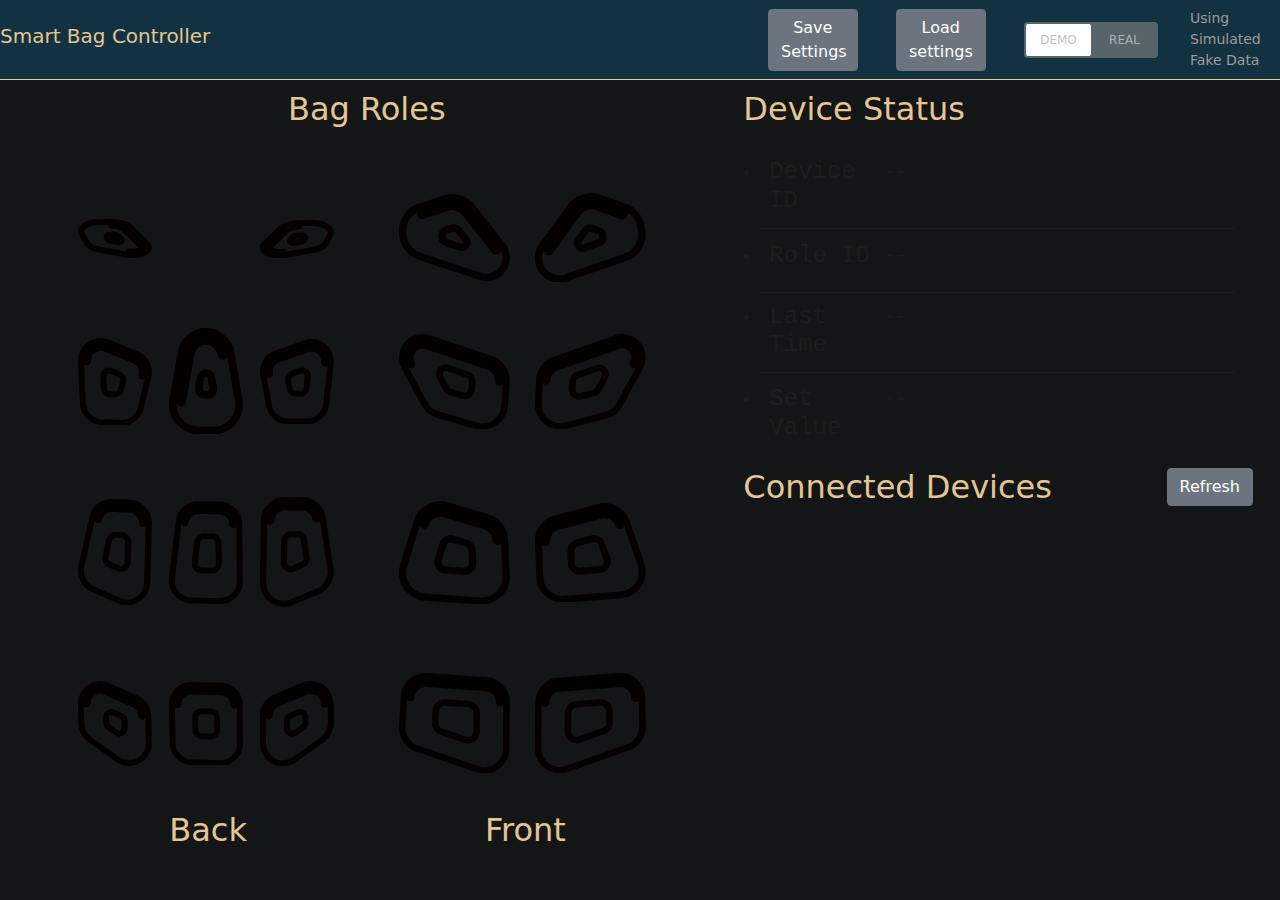
<file: Config_Website/index.html>
<html>
<head>
    <meta charset="utf-8">
    <title>Smart Bag Controller</title>
    <link rel="stylesheet" href="static/bootstrap-5.1.3-dist/css/bootstrap.min.css">
    <script src="static/js/mqtt.min.js"></script>
    <link rel="stylesheet" href="static/css/Grid.css">
    <link rel="stylesheet" href="static/css/Connect.css">
    <link rel="stylesheet" href="static/css/toggle.css">
    <script src="static/js/svg-inject.min.js"></script>
    <script src="static/js/loading.js"></script>
    <script src="static/js/index.js"></script>
    <script src="static/js/MQTT.js"></script>
    <meta name="viewport" content="width=device-width, initial-scale=1">
    <link rel="icon" href="static/img/favicon_chicken_128x128.png">
</head>
<body>
  <div class="nav-container">
    <nav id="navbar" class="navbar navbar-expand-lg navbar-darkxs ">
      <h1 class="navbar-brand">Smart Bag Controller</h1>
      <button id=save-settings class="btn btn-secondary" onClick="Save_Settings()">Save Settings</button>
      <button id=load-settings class="btn btn-secondary" onClick="Load_Settings()">Load settings
        <input type="file" id="upload_json" multiple size="50" onchange="Upload_File(this)">
      </button>
      <div class="can-toggle">
        <input id="a" type="checkbox" onchange="modeCheckboxChanged(this)">
        <label for="a">
          <div class="can-toggle__switch" data-checked="Real" data-unchecked="Demo"></div>
          <div class="can-toggle__label-text">Using Simulated Fake Data</div>
        </label>
      </div>
  
    </nav>
  </div>

  <div class="container-top">
    <div board-with-title>
      <h2 class="bag-roles-title ">Bag Roles </h2>
      <div class="board">
        <div class="back_board ">
          <div class = img_container id=B11>
            <img src="static/img/B11.svg" alt="B11" onload="SVGInject(this)" >
           
          </div>
          <div class = img_container id="B12">
            
          </div>
          <div class = "img_container" id="B13">
            <img src="static/img/B13.svg" alt="B13" onload="SVGInject(this)" >
          </div>
  
          <div class = img_container id="B21">
            <img src="static/img/B21.svg" alt="B21" onload="SVGInject(this)" >
          </div>
          <div class = img_container id="B22">
            <img src="static/img/B22.svg" alt="B22" onload="SVGInject(this)" >
          </div>
          <div class = img_container id="B23">
            <img src="static/img/B23.svg" alt="B23" onload="SVGInject(this)" >
          </div>
  
          <div class = img_container id="B31">
            <img src="static/img/B31.svg" alt="B31" onload="SVGInject(this)" >
          </div>
          <div class = img_container id="B32">
            <img src="static/img/B32.svg" alt="B32" onload="SVGInject(this)" >
          </div>
          <div class = img_container id="B33">
            <img src="static/img/B33.svg" alt="B33" onload="SVGInject(this)" >
          </div>
  
          <div class = img_container id="B41">
            <img src="static/img/B41.svg" alt="B41" onload="SVGInject(this)" >
          </div>
          <div class = img_container id="B42">
            <img src="static/img/B42.svg" alt="B42" onload="SVGInject(this)" >
          </div>
          <div class = img_container id="B43">
            <img src="static/img/B43.svg" alt="B43" onload="SVGInject(this)" >
          </div>
        </div>
      
        <div class="front_board ">
          <div class = img_container id="F11">
            <img src="static/img/F11.svg" alt="F11" onload="SVGInject(this)" >
          </div>
          <div class = img_container id="F12">
            <img src="static/img/F12.svg" alt="F12" onload="SVGInject(this)" >
          </div>
  
          <div class = img_container id="F21">
            <img src="static/img/F21.svg" alt="F21" onload="SVGInject(this)" >
          </div>
          <div class = img_container id="F22">
            <img src="static/img/F22.svg" alt="F22" onload="SVGInject(this)" >
          </div>
  
          <div class = img_container id="F31">
            <img src="static/img/F31.svg" alt="F31" onload="SVGInject(this)" >
          </div>
          <div class = img_container id="F32">
            <img src="static/img/F32.svg" alt="F32" onload="SVGInject(this)" >
          </div>
  
          <div class = img_container id="F41">
            <img src="static/img/F41.svg" alt="F41" onload="SVGInject(this)" >
          </div>
          <div class = img_container id="F42">
            <img src="static/img/F42.svg" alt="F42" onload="SVGInject(this)" >
          </div>
        </div>
  
  
        <h2>Back</h2>
        <h2>Front</h2>
  
      </div>  
    </div>

    <div class="panel ">
      <div class="device-status">
        <h2>Device Status</h2>
        <ul class='list-group'>
          <li class="device-id">
            <div class="device-panel-item-dark">
              <h4>Device ID</h4>
              <p>Wemo-abcd1234</p>
              <button type="button" class="btn btn-warning not_supported_yet">Change</button>
            </div>
          </li>
          <li class="role-id">
            <div class=" device-panel-item-dark">
              <h4>Role ID</h4>
              <p>B11</p>
              <button type="button" class="btn btn-warning " onclick="change_focused_role()">Change</button>
            </div>
          </li>
          
          <li class="connect-time">
            <div class=" device-panel-item-dark">
              <h4>Last Time</h4>
              <p>2019-01-01 12:00:00</p>
              <!--button type="button" class="btn btn-danger" onclick="remove_focused_role()">Remove</button!-->
              <button type="button" class="btn btn-danger" onClick="disconnect_focused_device()">Disconnect</button>
            </div>
          </li>
          <li class="control-value">
            <div class=" device-panel-item-dark" id="last-device-panel-item">
              <h4>Set Value</h4>
              <p>0</p>
              <input type="range" class="form-range btn-warning" id="control-range" max=255 min=0 oninput="update_value_range()" onmouseup="submit_value_range()">
            </div>
          </li>
          
      </ul>
    </div>

      <div class="connected-device">
        <div class="title-and-button">
          <h2 >Connected Devices</h2>
          <button class="btn btn-secondary" id="refresh_btn" onclick="refresh_devices()"> Refresh</button>
        </div>

        <div class='list-group' id='device_list'>
            
        </div>
      </div>

    </div>
  </div>

<!--Template for Connected li Element !-->
  <template id="device_element_template">
    <div class="list-group-item ">
      <div class="device-item ">
        <h4>Wemo-abcd1234</h4>
        <button type="button" class="btn btn-secondary test_btn">Test</button>
        <!--button type="button" class="btn btn-danger remove_btn">Remove</button!-->
      </div>
    </div>
  </template>

  <script src="static/js/defer.js" defer></script>
</body>
</html>
</file>
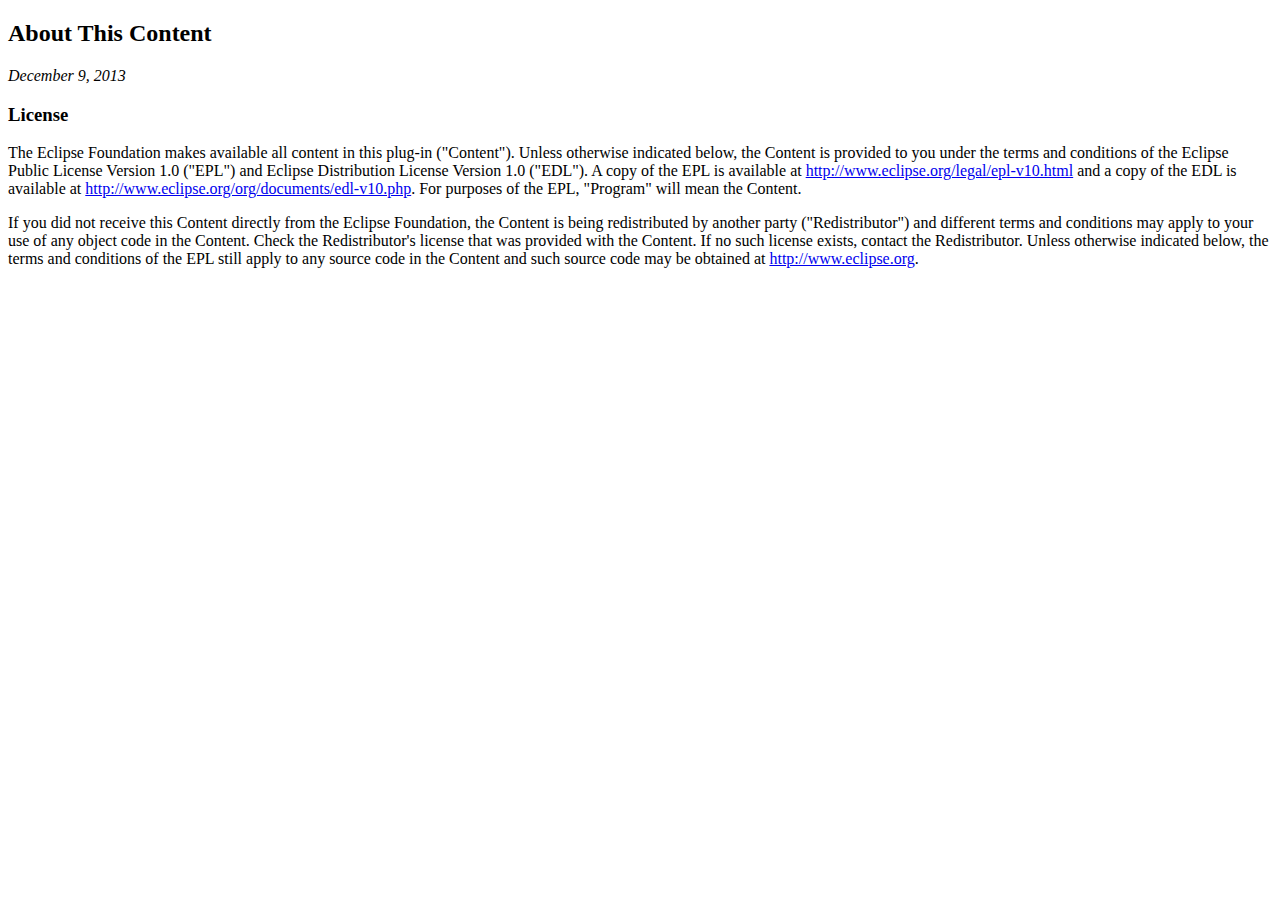
<file: Config_Website/static/paho.javascript-1.0.3/about.html>
<!DOCTYPE html PUBLIC "-//W3C//DTD XHTML 1.0 Strict//EN" "http://www.w3.org/TR/xhtml1/DTD/xhtml1-strict.dtd">
<html xmlns="http://www.w3.org/1999/xhtml"><head>
<meta http-equiv="Content-Type" content="text/html; charset=ISO-8859-1">
<title>About</title>
</head>
<body lang="EN-US">
<h2>About This Content</h2>
 
<p><em>December 9, 2013</em></p>	
<h3>License</h3>

<p>The Eclipse Foundation makes available all content in this plug-in ("Content").  Unless otherwise 
indicated below, the Content is provided to you under the terms and conditions of the
Eclipse Public License Version 1.0 ("EPL") and Eclipse Distribution License Version 1.0 ("EDL").
A copy of the EPL is available at 
<a href="http://www.eclipse.org/legal/epl-v10.html">http://www.eclipse.org/legal/epl-v10.html</a> 
and a copy of the EDL is available at 
<a href="http://www.eclipse.org/org/documents/edl-v10.php">http://www.eclipse.org/org/documents/edl-v10.php</a>. 
For purposes of the EPL, "Program" will mean the Content.</p>

<p>If you did not receive this Content directly from the Eclipse Foundation, the Content is 
being redistributed by another party ("Redistributor") and different terms and conditions may
apply to your use of any object code in the Content.  Check the Redistributor's license that was 
provided with the Content.  If no such license exists, contact the Redistributor.  Unless otherwise
indicated below, the terms and conditions of the EPL still apply to any source code in the Content
and such source code may be obtained at <a href="http://www.eclipse.org/">http://www.eclipse.org</a>.</p>

</body></html>
</file>
<file: Config_Website/static/css/Grid.css>
body{
    /* background: url(/static/img/background.jpg); */
    background-color: #131516;
    background-size: cover;
}

#save-settings,#load-settings{
    width: 70%;
}
.nav-container{
    height: 5vh;
    position: fixed;
    top: 0;
    width: 100%;
}

#navbar{
    background-color: #123141;
    border-bottom: 1px solid #E3C691;
    color: #E3C691;
    height: 5rem;
    display: grid;
    justify-content: space-around;
    grid-template-columns: 3fr 0.5fr 0.5fr 1fr;
    transform: translate(0,-100%);
    transition: transform 0.5s ease-in;
}

.nav-container:hover #navbar{
    transform: translate(0,0%);
    transition: transform 0.5s ease-in-out;
}

#navbar .label{
    width: 100%
}

#navbar .can-toggle__label-text{
    color: #a09b98;
}
#navbar .can-toggle input[type="checkbox"]:checked ~ label .can-toggle__label-text{
    color: #73b862;
}

.container-top{
    display: grid;
    grid-column-gap: 3%;
    grid-template-columns: 2fr 1.5fr;
    padding: 3vh;
    transition: padding-top 0.5s ease-in;
}

body .nav-container:hover ~ .container-top{
    padding-top: 10vh;
    transition: padding-top 0.5s ease-in-out;
}

.board-with-title{
    display: grid;
    grid-template-columns: 1fr;
    grid-template-rows: 1fr 10fr;
    padding: 6vh;
    height: 90vh;
}

.board{
    display: grid;
    grid-template-columns: 1fr 1fr;
    grid-template-rows: 9fr 1fr;
    grid-column-gap: 5vh;
    justify-items: center;
    padding: 5vh;
    height: 80vh;
}

.bag-roles-title{
    grid-column: 1/3;
    text-align:center;
}
.back_board{
    display: grid;
    grid-template-columns: 1fr 1fr 1fr;
    grid-template-rows: 13vh repeat(3 , minmax(13vh,19vh)); 
    width: 100%;
}

.front_board{
   display:grid;
   grid-template-columns: 1fr 1fr;
    grid-template-rows: 13vh repeat(3,  minmax(13vh,19vh));
   width: 100%;   
}

.img_container{

    /*
    border-width:1px;
    border-style:solid;
    */
    display: grid;
    justify-content: center;
    align-content: center;
    
    /*
    position: relative;
    left: 50%;
    -webkit-transform: translateX(-50%);
    -ms-transform: translateX(-50%);    
    transform: translateX(-50%);
    */
}

.back_board img{
    height: 100%;
    width: 100%;
    object-fit: contain;
}

.front_board img{
    height: 100%;
    width: 100%;
    align-self: center;
    object-fit: contain;
}

.board > h2{
    text-align: center;
    
}

.panel{
    display:grid;
    grid-template-columns: 1fr;
    grid-template-rows: repeat(2, minmax(20vh,40vh));
    row-gap: 2vh;
    max-height: 100%;
}

.bag_status{
    max-height:40vh;
}

.svg{
    object-fit: contain;
}

.connected{
    max-height:40vh;
}

.title-and-button{
    display:flex;
    justify-content: left;
    position: relative;
}

.title-and-button > h2{
    text-align: left;
}
.title-and-button > button{
    position: absolute;
    top: 0;
    right: 0;
}

.img_container p{
    align-self: center;
    justify-self: center;
}

h2{
    color: #E3C691;
}

h1{
    color: #E3C691;
}
/*
.blocker{
    opacity:0.9;
    background-color: 3c4247;
}
*/

#upload_json{
    display:none;
}
</file>
<file: Config_Website/static/css/Connect.css>
.connected-device .list-group{
    overflow: hidden;
    overflow-y:scroll;
    height:100%;
    padding: 2vh;
    
}

.device-status .list-group{
    height: 90%;
    max-height: 90%;
    display: grid;
    grid-template-columns: 1fr;
    grid-template-rows: 1fr 1fr 1fr 1fr;
    padding: 2vh;
}
.device-panel-item-dark{
    display: grid;
    grid-template-columns: 1fr 2fr 1fr;
    justify-content: space-between;
    align-content: center;
    padding: 0.5rem;
    border-bottom: 1px solid #E3C691;
    background-color: none;
    height: 90%;
    max-height: 10vh;

}

#last-device-panel-item{
    border-bottom: none;
}

.device-panel-item-dark p{
    color: #E3C691;
    font-family: 'Courier New', Courier, monospace;
    font-size: 1.2rem;
}

.device-panel-item-dark h4,h5{
    font-family: 'Courier New', Courier, monospace;
    font-size: 1.5rem;
    color: #E3C691;
}

.connected-device .device-item{
    display: grid;
    grid-template-columns: 2fr 1fr;
    align-content: center;
    justify-items: space-between;
    padding: 5px;
}

.hide{
    display: none;
}

.not_supported_yet{
    display:none;
}

.btn-warning{
    background-color: #E3C691;
    border-color: #E3C691;
}

.btn-danger{
    background-color: #754A04;
    border-color: #754A04
}

.btn-dark{
    background-color: #E3C691;
}

.list-group-item-green{
    background-color: #67832B;
    border-color: #67832B;
    border-width: 2px;
}

.list-group-item-orange{
    background-color: #E3C691;
    border-color: #E3C691;
}

.list-group-item-dark{
    background-color: #837F7C;
    border-color: #837F7C;
}


.disabled{
    opacity: 0.1;
}

.device-item h4{
    font-size: 1.5rem;
    font-weight: bolder;
    font-family: 'Courier New', Courier, monospace;
    align-content: center;
    color: #754A04;
}
</file>
<file: Config_Website/static/css/toggle.css>
/*
    This css library is used to toggle the visibility of elements.
    It is downloaded from https://www.cssscript.com/creating-accessible-switch-controls-with-pure-css-scss/
*/
.can-toggle {
    position: relative;
  }
  .can-toggle *, .can-toggle *:before, .can-toggle *:after {
    -moz-box-sizing: border-box;
         box-sizing: border-box;
  }
  .can-toggle input[type="checkbox"] {
    opacity: 0;
    position: absolute;
    top: 0;
    left: 0;
  }
  .can-toggle input[type="checkbox"][disabled] ~ label {
    pointer-events: none;
  }
  .can-toggle input[type="checkbox"][disabled] ~ label .can-toggle__switch {
    opacity: 0.4;
  }
  .can-toggle input[type="checkbox"]:checked ~ label .can-toggle__switch:before {
    content: attr(data-unchecked);
    left: 0;
  }
  .can-toggle input[type="checkbox"]:checked ~ label .can-toggle__switch:after {
    content: attr(data-checked);
  }
  .can-toggle label {
    -webkit-user-select: none;
       -moz-user-select: none;
        -ms-user-select: none;
            user-select: none;
    position: relative;
    display: -webkit-flex;
    display: -ms-flexbox;
    display: flex;
    -webkit-align-items: center;
        -ms-flex-align: center;
            align-items: center;
  }
  .can-toggle label .can-toggle__label-text {
    -webkit-flex: 1;
        -ms-flex: 1;
            flex: 1;
    padding-left: 32px;
  }
  .can-toggle label .can-toggle__switch {
    position: relative;
  }
  .can-toggle label .can-toggle__switch:before {
    content: attr(data-checked);
    position: absolute;
    top: 0;
    text-transform: uppercase;
    text-align: center;
  }
  .can-toggle label .can-toggle__switch:after {
    content: attr(data-unchecked);
    position: absolute;
    z-index: 5;
    text-transform: uppercase;
    text-align: center;
    background: white;
    -webkit-transform: translate3d(0, 0, 0);
            transform: translate3d(0, 0, 0);
  }
  .can-toggle input[type="checkbox"][disabled] ~ label {
    color: rgba(119, 119, 119, 0.5);
  }
  .can-toggle input[type="checkbox"]:focus ~ label .can-toggle__switch, .can-toggle input[type="checkbox"]:hover ~ label .can-toggle__switch {
    background-color: #777;
  }
  .can-toggle input[type="checkbox"]:focus ~ label .can-toggle__switch:after, .can-toggle input[type="checkbox"]:hover ~ label .can-toggle__switch:after {
    color: #8f8a8a91;
  }
  .can-toggle input[type="checkbox"]:hover ~ label {
    color: #b1abab;
  }
  .can-toggle input[type="checkbox"]:checked ~ label:hover {
    color: #55bc49;
  }
  .can-toggle input[type="checkbox"]:checked ~ label .can-toggle__switch {
    background-color: #70c767;
  }
  .can-toggle input[type="checkbox"]:checked ~ label .can-toggle__switch:after {
    color: #4fb743;
  }
  .can-toggle input[type="checkbox"]:checked:focus ~ label .can-toggle__switch, .can-toggle input[type="checkbox"]:checked:hover ~ label .can-toggle__switch {
    background-color: #5fc054;
  }
  .can-toggle input[type="checkbox"]:checked:focus ~ label .can-toggle__switch:after, .can-toggle input[type="checkbox"]:checked:hover ~ label .can-toggle__switch:after {
    color: #47a43d;
  }
  .can-toggle label .can-toggle__label-text {
    -webkit-flex: 1;
        -ms-flex: 1;
            flex: 1;
  }
  .can-toggle label .can-toggle__switch {
    -webkit-transition: background-color 0.3s cubic-bezier(0, 1, 0.5, 1);
            transition: background-color 0.3s cubic-bezier(0, 1, 0.5, 1);
    background: #8f8a8a91;
  }
  .can-toggle label .can-toggle__switch:before {
    color: rgba(255, 255, 255, 0.5);
  }
  .can-toggle label .can-toggle__switch:after {
    -webkit-transition: -webkit-transform 0.3s cubic-bezier(0, 1, 0.5, 1);
    transition: transform 0.3s cubic-bezier(0, 1, 0.5, 1);
    color: #8f8a8a91;
  }
  .can-toggle input[type="checkbox"]:focus ~ label .can-toggle__switch:after, .can-toggle input[type="checkbox"]:hover ~ label .can-toggle__switch:after {
    box-shadow: 0 3px 3px rgba(0, 0, 0, 0.4);
  }
  .can-toggle input[type="checkbox"]:checked ~ label .can-toggle__switch:after {
    -webkit-transform: translate3d(65px, 0, 0);
            transform: translate3d(65px, 0, 0);
  }
  .can-toggle input[type="checkbox"]:checked:focus ~ label .can-toggle__switch:after, .can-toggle input[type="checkbox"]:checked:hover ~ label .can-toggle__switch:after {
    box-shadow: 0 3px 3px rgba(0, 0, 0, 0.4);
  }
  .can-toggle label {
    font-size: 14px;
  }
  .can-toggle label .can-toggle__switch {
    height: 36px;
    -webkit-flex: 0 0 134px;
        -ms-flex: 0 0 134px;
            flex: 0 0 134px;
    border-radius: 4px;
  }
  .can-toggle label .can-toggle__switch:before {
    left: 67px;
    font-size: 12px;
    line-height: 36px;
    width: 67px;
    padding: 0 12px;
  }
  .can-toggle label .can-toggle__switch:after {
    top: 2px;
    left: 2px;
    border-radius: 2px;
    width: 65px;
    line-height: 32px;
    font-size: 12px;
  }
  .can-toggle label .can-toggle__switch:hover:after {
    box-shadow: 0 3px 3px rgba(0, 0, 0, 0.4);
  }
  .can-toggle.can-toggle--size-small input[type="checkbox"]:focus ~ label .can-toggle__switch:after, .can-toggle.can-toggle--size-small input[type="checkbox"]:hover ~ label .can-toggle__switch:after {
    box-shadow: 0 2px 2px rgba(0, 0, 0, 0.4);
  }
  .can-toggle.can-toggle--size-small input[type="checkbox"]:checked ~ label .can-toggle__switch:after {
    -webkit-transform: translate3d(44px, 0, 0);
            transform: translate3d(44px, 0, 0);
  }
  .can-toggle.can-toggle--size-small input[type="checkbox"]:checked:focus ~ label .can-toggle__switch:after, .can-toggle.can-toggle--size-small input[type="checkbox"]:checked:hover ~ label .can-toggle__switch:after {
    box-shadow: 0 2px 2px rgba(0, 0, 0, 0.4);
  }
  .can-toggle.can-toggle--size-small label {
    font-size: 13px;
  }
  .can-toggle.can-toggle--size-small label .can-toggle__switch {
    height: 28px;
    -webkit-flex: 0 0 90px;
        -ms-flex: 0 0 90px;
            flex: 0 0 90px;
    border-radius: 2px;
  }
  .can-toggle.can-toggle--size-small label .can-toggle__switch:before {
    left: 45px;
    font-size: 10px;
    line-height: 28px;
    width: 45px;
    padding: 0 12px;
  }
  .can-toggle.can-toggle--size-small label .can-toggle__switch:after {
    top: 1px;
    left: 1px;
    border-radius: 1px;
    width: 44px;
    line-height: 26px;
    font-size: 10px;
  }
  .can-toggle.can-toggle--size-small label .can-toggle__switch:hover:after {
    box-shadow: 0 2px 2px rgba(0, 0, 0, 0.4);
  }
  .can-toggle.can-toggle--size-large input[type="checkbox"]:focus ~ label .can-toggle__switch:after, .can-toggle.can-toggle--size-large input[type="checkbox"]:hover ~ label .can-toggle__switch:after {
    box-shadow: 0 4px 4px rgba(0, 0, 0, 0.4);
  }
  .can-toggle.can-toggle--size-large input[type="checkbox"]:checked ~ label .can-toggle__switch:after {
    -webkit-transform: translate3d(78px, 0, 0);
            transform: translate3d(78px, 0, 0);
  }
  .can-toggle.can-toggle--size-large input[type="checkbox"]:checked:focus ~ label .can-toggle__switch:after, .can-toggle.can-toggle--size-large input[type="checkbox"]:checked:hover ~ label .can-toggle__switch:after {
    box-shadow: 0 4px 4px rgba(0, 0, 0, 0.4);
  }
  .can-toggle.can-toggle--size-large label {
    font-size: 14px;
  }
  .can-toggle.can-toggle--size-large label .can-toggle__switch {
    height: 50px;
    -webkit-flex: 0 0 160px;
        -ms-flex: 0 0 160px;
            flex: 0 0 160px;
    border-radius: 4px;
  }
  .can-toggle.can-toggle--size-large label .can-toggle__switch:before {
    left: 80px;
    font-size: 14px;
    line-height: 50px;
    width: 80px;
    padding: 0 12px;
  }
  .can-toggle.can-toggle--size-large label .can-toggle__switch:after {
    top: 2px;
    left: 2px;
    border-radius: 2px;
    width: 78px;
    line-height: 46px;
    font-size: 14px;
  }
  .can-toggle.can-toggle--size-large label .can-toggle__switch:hover:after {
    box-shadow: 0 4px 4px rgba(0, 0, 0, 0.4);
  }
  .can-toggle.demo-rebrand-1 input[type="checkbox"][disabled] ~ label {
    color: rgba(181, 62, 116, 0.5);
  }
  .can-toggle.demo-rebrand-1 input[type="checkbox"]:focus ~ label .can-toggle__switch, .can-toggle.demo-rebrand-1 input[type="checkbox"]:hover ~ label .can-toggle__switch {
    background-color: #b53e74;
  }
  .can-toggle.demo-rebrand-1 input[type="checkbox"]:focus ~ label .can-toggle__switch:after, .can-toggle.demo-rebrand-1 input[type="checkbox"]:hover ~ label .can-toggle__switch:after {
    color: #8f315c;
  }
  .can-toggle.demo-rebrand-1 input[type="checkbox"]:hover ~ label {
    color: #a23768;
  }
  .can-toggle.demo-rebrand-1 input[type="checkbox"]:checked ~ label:hover {
    color: #39916a;
  }
  .can-toggle.demo-rebrand-1 input[type="checkbox"]:checked ~ label .can-toggle__switch {
    background-color: #44ae7f;
  }
  .can-toggle.demo-rebrand-1 input[type="checkbox"]:checked ~ label .can-toggle__switch:after {
    color: #368a65;
  }
  .can-toggle.demo-rebrand-1 input[type="checkbox"]:checked:focus ~ label .can-toggle__switch, .can-toggle.demo-rebrand-1 input[type="checkbox"]:checked:hover ~ label .can-toggle__switch {
    background-color: #3d9c72;
  }
  .can-toggle.demo-rebrand-1 input[type="checkbox"]:checked:focus ~ label .can-toggle__switch:after, .can-toggle.demo-rebrand-1 input[type="checkbox"]:checked:hover ~ label .can-toggle__switch:after {
    color: #2f7757;
  }
  .can-toggle.demo-rebrand-1 label .can-toggle__label-text {
    -webkit-flex: 1;
        -ms-flex: 1;
            flex: 1;
  }
  .can-toggle.demo-rebrand-1 label .can-toggle__switch {
    -webkit-transition: background-color 0.3s ease-in-out;
            transition: background-color 0.3s ease-in-out;
    background: #c14b81;
  }
  .can-toggle.demo-rebrand-1 label .can-toggle__switch:before {
    color: rgba(255, 255, 255, 0.6);
  }
  .can-toggle.demo-rebrand-1 label .can-toggle__switch:after {
    -webkit-transition: -webkit-transform 0.3s ease-in-out;
    transition: transform 0.3s ease-in-out;
    color: #b53e74;
  }
  .can-toggle.demo-rebrand-2 input[type="checkbox"][disabled] ~ label {
    color: rgba(68, 68, 68, 0.5);
  }
  .can-toggle.demo-rebrand-2 input[type="checkbox"]:focus ~ label .can-toggle__switch, .can-toggle.demo-rebrand-2 input[type="checkbox"]:hover ~ label .can-toggle__switch {
    background-color: rgb(134, 125, 125);
  }
  .can-toggle.demo-rebrand-2 input[type="checkbox"]:focus ~ label .can-toggle__switch:after, .can-toggle.demo-rebrand-2 input[type="checkbox"]:hover ~ label .can-toggle__switch:after {
    color: #7a6969;
  }
  .can-toggle.demo-rebrand-2 input[type="checkbox"]:hover ~ label {
    color: #918585;
  }
  .can-toggle.demo-rebrand-2 input[type="checkbox"]:checked ~ label:hover {
    color: #62b125;
  }
  .can-toggle.demo-rebrand-2 input[type="checkbox"]:checked ~ label .can-toggle__switch {
    background-color: #75d32d;
  }
  .can-toggle.demo-rebrand-2 input[type="checkbox"]:checked ~ label .can-toggle__switch:after {
    color: #5da924;
  }
  .can-toggle.demo-rebrand-2 input[type="checkbox"]:checked:focus ~ label .can-toggle__switch, .can-toggle.demo-rebrand-2 input[type="checkbox"]:checked:hover ~ label .can-toggle__switch {
    background-color: #69be28;
  }
  .can-toggle.demo-rebrand-2 input[type="checkbox"]:checked:focus ~ label .can-toggle__switch:after, .can-toggle.demo-rebrand-2 input[type="checkbox"]:checked:hover ~ label .can-toggle__switch:after {
    color: #52941f;
  }
  .can-toggle.demo-rebrand-2 label .can-toggle__label-text {
    -webkit-flex: 1;
        -ms-flex: 1;
            flex: 1;
  }
  .can-toggle.demo-rebrand-2 label .can-toggle__switch {
    -webkit-transition: background-color 0.3s cubic-bezier(0.86, 0, 0.07, 1);
            transition: background-color 0.3s cubic-bezier(0.86, 0, 0.07, 1);
    background: #999595;
  }
  .can-toggle.demo-rebrand-2 label .can-toggle__switch:before {
    color: rgba(255, 255, 255, 0.7);
  }
  .can-toggle.demo-rebrand-2 label .can-toggle__switch:after {
    -webkit-transition: -webkit-transform 0.3s cubic-bezier(0.86, 0, 0.07, 1);
    transition: transform 0.3s cubic-bezier(0.86, 0, 0.07, 1);
    color: rgb(148, 138, 138);
  }
  .can-toggle.demo-rebrand-2 input[type="checkbox"]:focus ~ label .can-toggle__switch:after, .can-toggle.demo-rebrand-2 input[type="checkbox"]:hover ~ label .can-toggle__switch:after {
    box-shadow: 0 4px 4px rgba(0, 0, 0, 0.4);
  }
  .can-toggle.demo-rebrand-2 input[type="checkbox"]:checked ~ label .can-toggle__switch:after {
    -webkit-transform: translate3d(58px, 0, 0);
            transform: translate3d(58px, 0, 0);
  }
  .can-toggle.demo-rebrand-2 input[type="checkbox"]:checked:focus ~ label .can-toggle__switch:after, .can-toggle.demo-rebrand-2 input[type="checkbox"]:checked:hover ~ label .can-toggle__switch:after {
    box-shadow: 0 4px 4px rgba(0, 0, 0, 0.4);
  }
  .can-toggle.demo-rebrand-2 label {
    font-size: 13px;
  }
  .can-toggle.demo-rebrand-2 label .can-toggle__switch {
    height: 60px;
    -webkit-flex: 0 0 120px;
        -ms-flex: 0 0 120px;
            flex: 0 0 120px;
    border-radius: 60px;
  }
  .can-toggle.demo-rebrand-2 label .can-toggle__switch:before {
    left: 60px;
    font-size: 13px;
    line-height: 60px;
    width: 60px;
    padding: 0 12px;
  }
  .can-toggle.demo-rebrand-2 label .can-toggle__switch:after {
    top: 2px;
    left: 2px;
    border-radius: 30px;
    width: 58px;
    line-height: 56px;
    font-size: 13px;
  }
  .can-toggle.demo-rebrand-2 label .can-toggle__switch:hover:after {
    box-shadow: 0 4px 4px rgba(0, 0, 0, 0.4);
  }
</file>
